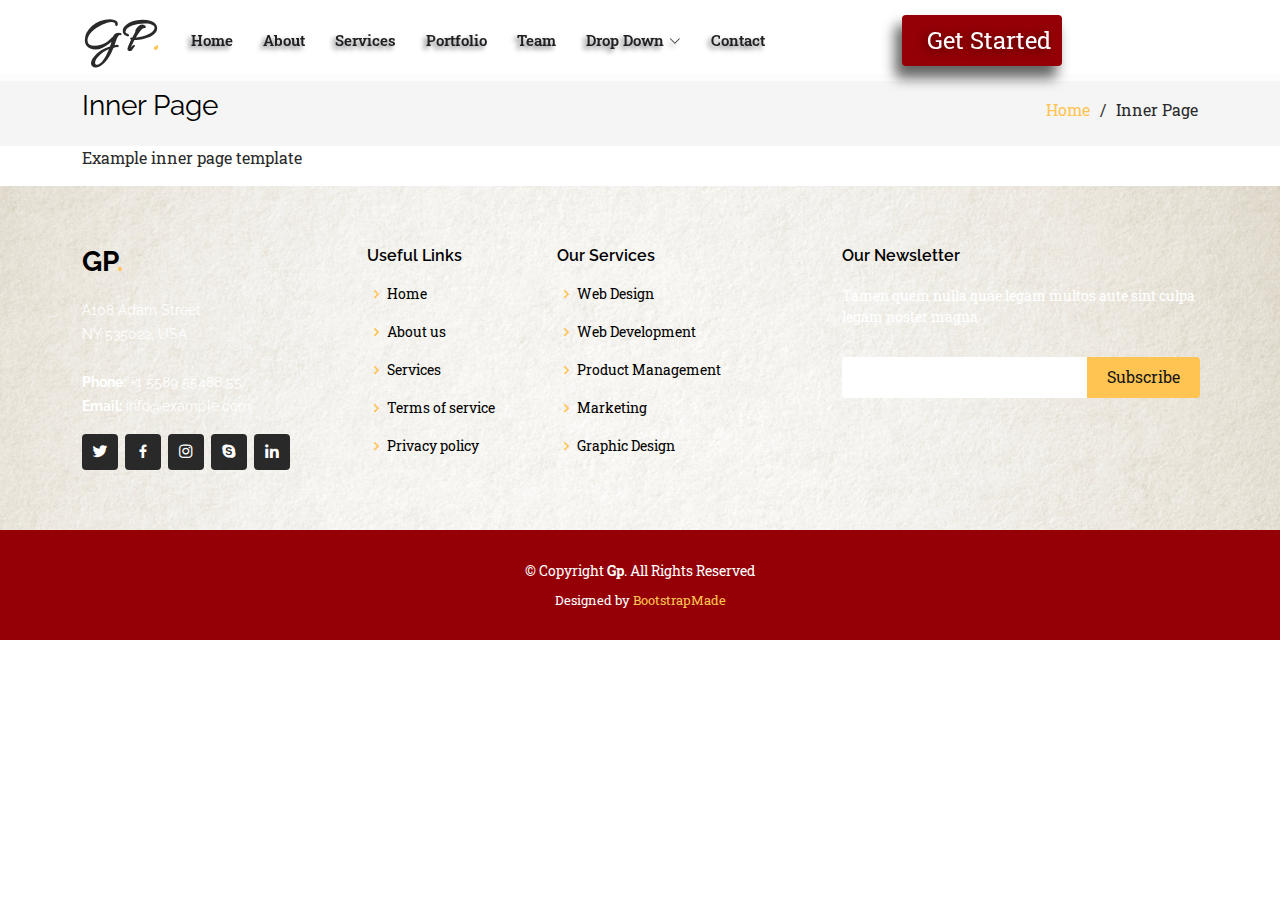
<file: inner-page.html>
<!DOCTYPE html>
<html lang="en">

<head>
  <meta charset="utf-8">
  <meta content="width=device-width, initial-scale=1.0" name="viewport">

  <title>Inner Page - Gp Bootstrap Template</title>
  <meta content="" name="description">
  <meta content="" name="keywords">

  <!-- Favicons -->
  <link href="assets/img/favicon.png" rel="icon">
  <link href="assets/img/apple-touch-icon.png" rel="apple-touch-icon">

  <!-- Google Fonts -->
  <link href="https://fonts.googleapis.com/css?family=Open+Sans:300,300i,400,400i,600,600i,700,700i|Raleway:300,300i,400,400i,500,500i,600,600i,700,700i|Poppins:300,300i,400,400i,500,500i,600,600i,700,700i" rel="stylesheet">

  <!-- Vendor CSS Files -->
  <link href="assets/vendor/aos/aos.css" rel="stylesheet">
  <link href="assets/vendor/bootstrap/css/bootstrap.min.css" rel="stylesheet">
  <link href="assets/vendor/bootstrap-icons/bootstrap-icons.css" rel="stylesheet">
  <link href="assets/vendor/boxicons/css/boxicons.min.css" rel="stylesheet">
  <link href="assets/vendor/glightbox/css/glightbox.min.css" rel="stylesheet">
  <link href="assets/vendor/remixicon/remixicon.css" rel="stylesheet">
  <link href="assets/vendor/swiper/swiper-bundle.min.css" rel="stylesheet">

  <!-- Template Main CSS File -->
  <link href="assets/css/style.css" rel="stylesheet">

  <!-- =======================================================
  * Template Name: Gp - v4.10.0
  * Template URL: https://bootstrapmade.com/gp-free-multipurpose-html-bootstrap-template/
  * Author: BootstrapMade.com
  * License: https://bootstrapmade.com/license/
  ======================================================== -->
</head>

<body>

  <!-- ======= Header ======= -->
  <header id="header" class="fixed-top header-inner-pages">
    <div class="container d-flex align-items-center justify-content-lg-between">

      <h1 class="logo me-auto me-lg-0"><a href="index.html">Gp<span>.</span></a></h1>
      <!-- Uncomment below if you prefer to use an image logo -->
      <!-- <a href="index.html" class="logo me-auto me-lg-0"><img src="assets/img/logo.png" alt="" class="img-fluid"></a>-->

      <nav id="navbar" class="navbar order-last order-lg-0">
        <ul>
          <li><a class="nav-link scrollto " href="#hero">Home</a></li>
          <li><a class="nav-link scrollto" href="#about">About</a></li>
          <li><a class="nav-link scrollto" href="#services">Services</a></li>
          <li><a class="nav-link scrollto " href="#portfolio">Portfolio</a></li>
          <li><a class="nav-link scrollto" href="#team">Team</a></li>
          <li class="dropdown"><a href="#"><span>Drop Down</span> <i class="bi bi-chevron-down"></i></a>
            <ul>
              <li><a href="#">Drop Down 1</a></li>
              <li class="dropdown"><a href="#"><span>Deep Drop Down</span> <i class="bi bi-chevron-right"></i></a>
                <ul>
                  <li><a href="#">Deep Drop Down 1</a></li>
                  <li><a href="#">Deep Drop Down 2</a></li>
                  <li><a href="#">Deep Drop Down 3</a></li>
                  <li><a href="#">Deep Drop Down 4</a></li>
                  <li><a href="#">Deep Drop Down 5</a></li>
                </ul>
              </li>
              <li><a href="#">Drop Down 2</a></li>
              <li><a href="#">Drop Down 3</a></li>
              <li><a href="#">Drop Down 4</a></li>
            </ul>
          </li>
          <li><a class="nav-link scrollto" href="#contact">Contact</a></li>
        </ul>
        <i class="bi bi-list mobile-nav-toggle"></i>
      </nav><!-- .navbar -->

      <a href="#about" class="get-started-btn scrollto">Get Started</a>

    </div>
  </header><!-- End Header -->

  <main id="main">

    <!-- ======= Breadcrumbs ======= -->
    <section class="breadcrumbs">
      <div class="container">

        <div class="d-flex justify-content-between align-items-center">
          <h2>Inner Page</h2>
          <ol>
            <li><a href="index.html">Home</a></li>
            <li>Inner Page</li>
          </ol>
        </div>

      </div>
    </section><!-- End Breadcrumbs -->

    <section class="inner-page">
      <div class="container">
        <p>
          Example inner page template
        </p>
      </div>
    </section>

  </main><!-- End #main -->

  <!-- ======= Footer ======= -->
  <footer id="footer">
    <div class="footer-top">
      <div class="container">
        <div class="row">

          <div class="col-lg-3 col-md-6">
            <div class="footer-info">
              <h3>Gp<span>.</span></h3>
              <p>
                A108 Adam Street <br>
                NY 535022, USA<br><br>
                <strong>Phone:</strong> +1 5589 55488 55<br>
                <strong>Email:</strong> info@example.com<br>
              </p>
              <div class="social-links mt-3">
                <a href="#" class="twitter"><i class="bx bxl-twitter"></i></a>
                <a href="#" class="facebook"><i class="bx bxl-facebook"></i></a>
                <a href="#" class="instagram"><i class="bx bxl-instagram"></i></a>
                <a href="#" class="google-plus"><i class="bx bxl-skype"></i></a>
                <a href="#" class="linkedin"><i class="bx bxl-linkedin"></i></a>
              </div>
            </div>
          </div>

          <div class="col-lg-2 col-md-6 footer-links">
            <h4>Useful Links</h4>
            <ul>
              <li><i class="bx bx-chevron-right"></i> <a href="#">Home</a></li>
              <li><i class="bx bx-chevron-right"></i> <a href="#">About us</a></li>
              <li><i class="bx bx-chevron-right"></i> <a href="#">Services</a></li>
              <li><i class="bx bx-chevron-right"></i> <a href="#">Terms of service</a></li>
              <li><i class="bx bx-chevron-right"></i> <a href="#">Privacy policy</a></li>
            </ul>
          </div>

          <div class="col-lg-3 col-md-6 footer-links">
            <h4>Our Services</h4>
            <ul>
              <li><i class="bx bx-chevron-right"></i> <a href="#">Web Design</a></li>
              <li><i class="bx bx-chevron-right"></i> <a href="#">Web Development</a></li>
              <li><i class="bx bx-chevron-right"></i> <a href="#">Product Management</a></li>
              <li><i class="bx bx-chevron-right"></i> <a href="#">Marketing</a></li>
              <li><i class="bx bx-chevron-right"></i> <a href="#">Graphic Design</a></li>
            </ul>
          </div>

          <div class="col-lg-4 col-md-6 footer-newsletter">
            <h4>Our Newsletter</h4>
            <p>Tamen quem nulla quae legam multos aute sint culpa legam noster magna</p>
            <form action="" method="post">
              <input type="email" name="email"><input type="submit" value="Subscribe">
            </form>

          </div>

        </div>
      </div>
    </div>

    <div class="container">
      <div class="copyright">
        &copy; Copyright <strong><span>Gp</span></strong>. All Rights Reserved
      </div>
      <div class="credits">
        <!-- All the links in the footer should remain intact. -->
        <!-- You can delete the links only if you purchased the pro version. -->
        <!-- Licensing information: https://bootstrapmade.com/license/ -->
        <!-- Purchase the pro version with working PHP/AJAX contact form: https://bootstrapmade.com/gp-free-multipurpose-html-bootstrap-template/ -->
        Designed by <a href="https://bootstrapmade.com/">BootstrapMade</a>
      </div>
    </div>
  </footer><!-- End Footer -->

  <div id="preloader"></div>
  <a href="#" class="back-to-top d-flex align-items-center justify-content-center"><i class="bi bi-arrow-up-short"></i></a>

  <!-- Vendor JS Files -->
  <script src="assets/vendor/purecounter/purecounter_vanilla.js"></script>
  <script src="assets/vendor/aos/aos.js"></script>
  <script src="assets/vendor/bootstrap/js/bootstrap.bundle.min.js"></script>
  <script src="assets/vendor/glightbox/js/glightbox.min.js"></script>
  <script src="assets/vendor/isotope-layout/isotope.pkgd.min.js"></script>
  <script src="assets/vendor/swiper/swiper-bundle.min.js"></script>
  <script src="assets/vendor/php-email-form/validate.js"></script>

  <!-- Template Main JS File -->
  <script src="assets/js/main.js"></script>

</body>

</html>
</file>
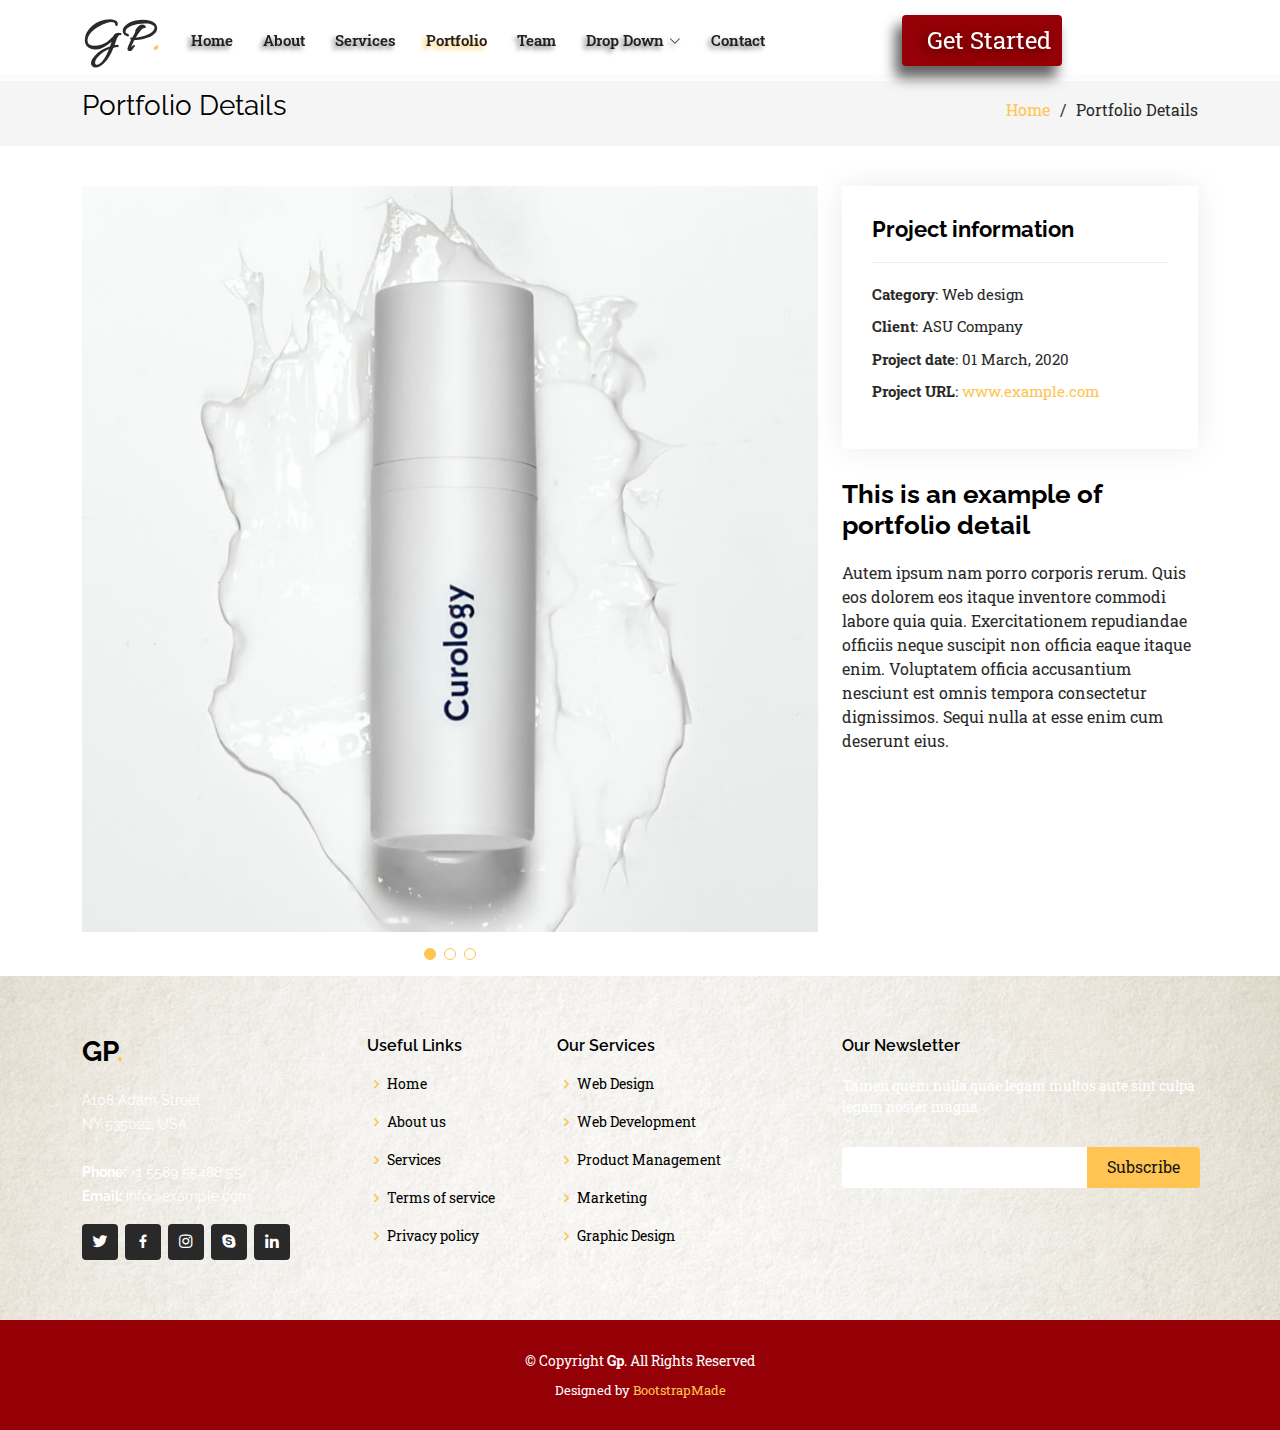
<file: portfolio-details.html>
<!DOCTYPE html>
<html lang="en">

<head>
  <meta charset="utf-8">
  <meta content="width=device-width, initial-scale=1.0" name="viewport">

  <title>Portfolio Details - Gp Bootstrap Template</title>
  <meta content="" name="description">
  <meta content="" name="keywords">

  <!-- Favicons -->
  <link href="assets/img/favicon.png" rel="icon">
  <link href="assets/img/apple-touch-icon.png" rel="apple-touch-icon">

  <!-- Google Fonts -->
  <link href="https://fonts.googleapis.com/css?family=Open+Sans:300,300i,400,400i,600,600i,700,700i|Raleway:300,300i,400,400i,500,500i,600,600i,700,700i|Poppins:300,300i,400,400i,500,500i,600,600i,700,700i" rel="stylesheet">

  <!-- Vendor CSS Files -->
  <link href="assets/vendor/aos/aos.css" rel="stylesheet">
  <link href="assets/vendor/bootstrap/css/bootstrap.min.css" rel="stylesheet">
  <link href="assets/vendor/bootstrap-icons/bootstrap-icons.css" rel="stylesheet">
  <link href="assets/vendor/boxicons/css/boxicons.min.css" rel="stylesheet">
  <link href="assets/vendor/glightbox/css/glightbox.min.css" rel="stylesheet">
  <link href="assets/vendor/remixicon/remixicon.css" rel="stylesheet">
  <link href="assets/vendor/swiper/swiper-bundle.min.css" rel="stylesheet">

  <!-- Template Main CSS File -->
  <link href="assets/css/style.css" rel="stylesheet">

  <!-- =======================================================
  * Template Name: Gp - v4.10.0
  * Template URL: https://bootstrapmade.com/gp-free-multipurpose-html-bootstrap-template/
  * Author: BootstrapMade.com
  * License: https://bootstrapmade.com/license/
  ======================================================== -->
</head>

<body>

  <!-- ======= Header ======= -->
  <header id="header" class="fixed-top header-inner-pages">
    <div class="container d-flex align-items-center justify-content-lg-between">

      <h1 class="logo me-auto me-lg-0"><a href="index.html">Gp<span>.</span></a></h1>
      <!-- Uncomment below if you prefer to use an image logo -->
      <!-- <a href="index.html" class="logo me-auto me-lg-0"><img src="assets/img/logo.png" alt="" class="img-fluid"></a>-->

      <nav id="navbar" class="navbar order-last order-lg-0">
        <ul>
          <li><a class="nav-link scrollto " href="#hero">Home</a></li>
          <li><a class="nav-link scrollto" href="#about">About</a></li>
          <li><a class="nav-link scrollto" href="#services">Services</a></li>
          <li><a class="nav-link scrollto active" href="#portfolio">Portfolio</a></li>
          <li><a class="nav-link scrollto" href="#team">Team</a></li>
          <li class="dropdown"><a href="#"><span>Drop Down</span> <i class="bi bi-chevron-down"></i></a>
            <ul>
              <li><a href="#">Drop Down 1</a></li>
              <li class="dropdown"><a href="#"><span>Deep Drop Down</span> <i class="bi bi-chevron-right"></i></a>
                <ul>
                  <li><a href="#">Deep Drop Down 1</a></li>
                  <li><a href="#">Deep Drop Down 2</a></li>
                  <li><a href="#">Deep Drop Down 3</a></li>
                  <li><a href="#">Deep Drop Down 4</a></li>
                  <li><a href="#">Deep Drop Down 5</a></li>
                </ul>
              </li>
              <li><a href="#">Drop Down 2</a></li>
              <li><a href="#">Drop Down 3</a></li>
              <li><a href="#">Drop Down 4</a></li>
            </ul>
          </li>
          <li><a class="nav-link scrollto" href="#contact">Contact</a></li>
        </ul>
        <i class="bi bi-list mobile-nav-toggle"></i>
      </nav><!-- .navbar -->

      <a href="#about" class="get-started-btn scrollto">Get Started</a>

    </div>
  </header><!-- End Header -->

  <main id="main">

    <!-- ======= Breadcrumbs ======= -->
    <section id="breadcrumbs" class="breadcrumbs">
      <div class="container">

        <div class="d-flex justify-content-between align-items-center">
          <h2>Portfolio Details</h2>
          <ol>
            <li><a href="index.html">Home</a></li>
            <li>Portfolio Details</li>
          </ol>
        </div>

      </div>
    </section><!-- End Breadcrumbs -->

    <!-- ======= Portfolio Details Section ======= -->
    <section id="portfolio-details" class="portfolio-details">
      <div class="container">

        <div class="row gy-4">

          <div class="col-lg-8">
            <div class="portfolio-details-slider swiper">
              <div class="swiper-wrapper align-items-center">

                <div class="swiper-slide">
                  <img src="assets/img/portfolio/portfolio-1.jpg" alt="">
                </div>

                <div class="swiper-slide">
                  <img src="assets/img/portfolio/portfolio-2.jpg" alt="">
                </div>

                <div class="swiper-slide">
                  <img src="assets/img/portfolio/portfolio-3.jpg" alt="">
                </div>

              </div>
              <div class="swiper-pagination"></div>
            </div>
          </div>

          <div class="col-lg-4">
            <div class="portfolio-info">
              <h3>Project information</h3>
              <ul>
                <li><strong>Category</strong>: Web design</li>
                <li><strong>Client</strong>: ASU Company</li>
                <li><strong>Project date</strong>: 01 March, 2020</li>
                <li><strong>Project URL</strong>: <a href="#">www.example.com</a></li>
              </ul>
            </div>
            <div class="portfolio-description">
              <h2>This is an example of portfolio detail</h2>
              <p>
                Autem ipsum nam porro corporis rerum. Quis eos dolorem eos itaque inventore commodi labore quia quia. Exercitationem repudiandae officiis neque suscipit non officia eaque itaque enim. Voluptatem officia accusantium nesciunt est omnis tempora consectetur dignissimos. Sequi nulla at esse enim cum deserunt eius.
              </p>
            </div>
          </div>

        </div>

      </div>
    </section><!-- End Portfolio Details Section -->

  </main><!-- End #main -->

  <!-- ======= Footer ======= -->
  <footer id="footer">
    <div class="footer-top">
      <div class="container">
        <div class="row">

          <div class="col-lg-3 col-md-6">
            <div class="footer-info">
              <h3>Gp<span>.</span></h3>
              <p>
                A108 Adam Street <br>
                NY 535022, USA<br><br>
                <strong>Phone:</strong> +1 5589 55488 55<br>
                <strong>Email:</strong> info@example.com<br>
              </p>
              <div class="social-links mt-3">
                <a href="#" class="twitter"><i class="bx bxl-twitter"></i></a>
                <a href="#" class="facebook"><i class="bx bxl-facebook"></i></a>
                <a href="#" class="instagram"><i class="bx bxl-instagram"></i></a>
                <a href="#" class="google-plus"><i class="bx bxl-skype"></i></a>
                <a href="#" class="linkedin"><i class="bx bxl-linkedin"></i></a>
              </div>
            </div>
          </div>

          <div class="col-lg-2 col-md-6 footer-links">
            <h4>Useful Links</h4>
            <ul>
              <li><i class="bx bx-chevron-right"></i> <a href="#">Home</a></li>
              <li><i class="bx bx-chevron-right"></i> <a href="#">About us</a></li>
              <li><i class="bx bx-chevron-right"></i> <a href="#">Services</a></li>
              <li><i class="bx bx-chevron-right"></i> <a href="#">Terms of service</a></li>
              <li><i class="bx bx-chevron-right"></i> <a href="#">Privacy policy</a></li>
            </ul>
          </div>

          <div class="col-lg-3 col-md-6 footer-links">
            <h4>Our Services</h4>
            <ul>
              <li><i class="bx bx-chevron-right"></i> <a href="#">Web Design</a></li>
              <li><i class="bx bx-chevron-right"></i> <a href="#">Web Development</a></li>
              <li><i class="bx bx-chevron-right"></i> <a href="#">Product Management</a></li>
              <li><i class="bx bx-chevron-right"></i> <a href="#">Marketing</a></li>
              <li><i class="bx bx-chevron-right"></i> <a href="#">Graphic Design</a></li>
            </ul>
          </div>

          <div class="col-lg-4 col-md-6 footer-newsletter">
            <h4>Our Newsletter</h4>
            <p>Tamen quem nulla quae legam multos aute sint culpa legam noster magna</p>
            <form action="" method="post">
              <input type="email" name="email"><input type="submit" value="Subscribe">
            </form>

          </div>

        </div>
      </div>
    </div>

    <div class="container">
      <div class="copyright">
        &copy; Copyright <strong><span>Gp</span></strong>. All Rights Reserved
      </div>
      <div class="credits">
        <!-- All the links in the footer should remain intact. -->
        <!-- You can delete the links only if you purchased the pro version. -->
        <!-- Licensing information: https://bootstrapmade.com/license/ -->
        <!-- Purchase the pro version with working PHP/AJAX contact form: https://bootstrapmade.com/gp-free-multipurpose-html-bootstrap-template/ -->
        Designed by <a href="https://bootstrapmade.com/">BootstrapMade</a>
      </div>
    </div>
  </footer><!-- End Footer -->

  <div id="preloader"></div>
  <a href="#" class="back-to-top d-flex align-items-center justify-content-center"><i class="bi bi-arrow-up-short"></i></a>

  <!-- Vendor JS Files -->
  <script src="assets/vendor/purecounter/purecounter_vanilla.js"></script>
  <script src="assets/vendor/aos/aos.js"></script>
  <script src="assets/vendor/bootstrap/js/bootstrap.bundle.min.js"></script>
  <script src="assets/vendor/glightbox/js/glightbox.min.js"></script>
  <script src="assets/vendor/isotope-layout/isotope.pkgd.min.js"></script>
  <script src="assets/vendor/swiper/swiper-bundle.min.js"></script>
  <script src="assets/vendor/php-email-form/validate.js"></script>

  <!-- Template Main JS File -->
  <script src="assets/js/main.js"></script>

</body>

</html>
</file>
<file: assets/css/style.css>
/**
* Template Name: Gp - v4.10.0
* Template URL: https://bootstrapmade.com/gp-free-multipurpose-html-bootstrap-template/
* Author: BootstrapMade.com
* License: https://bootstrapmade.com/license/
*/
/*--------------------------------------------------------------
# Imports
--------------------------------------------------------------*/
@import url('https://fonts.googleapis.com/css2?family=Alex+Brush&family=Allison&family=Allura&family=Great+Vibes&family=Old+Standard+TT:wght@400;700&family=Playfair+Display+SC:wght@400;700&family=Roboto+Slab:wght@100;300;500;800&family=Tangerine:wght@400;700&display=swap');

/* font-family: 'Alex Brush', cursive;
font-family: 'Allison', cursive;
font-family: 'Allura', cursive;
font-family: 'Great Vibes', cursive;
font-family: 'Roboto Slab', serif;
font-family: 'Tangerine', cursive;
 */


/*--------------------------------------------------------------
# General
--------------------------------------------------------------*/
body {
  font-family: "Roboto Slab", sans-serif;
  color: #2a2a2a;
}

a {
  color: #ffc451;
  text-decoration: none;
}

a:hover {
  color: #ffd584;
  text-decoration: none;
}

h1,
h2,
h3,
h4,
h5,
h6 {
  font-family: "Raleway", sans-serif;
  /* font-family: "Great Vibes", sans-serif; */
  color: #000000 !important;
  /* font-family: 'Alex Brush', cursive;
font-family: 'Allison', cursive;
font-family: 'Allura', cursive;
font-family: 'Great Vibes', cursive;
font-family: 'Roboto Slab', serif;
font-family: 'Tangerine', cursive;
 */
}

/*--------------------------------------------------------------
# Back to top button
--------------------------------------------------------------*/
.back-to-top {
  position: fixed;
  visibility: hidden;
  opacity: 0;
  right: 15px;
  bottom: 15px;
  z-index: 996;
  background: #ffc451;
  width: 40px;
  height: 40px;
  border-radius: 4px;
  transition: all 0.4s;
}

.back-to-top i {
  font-size: 28px;
  color: #151515;
  line-height: 0;
}

.back-to-top:hover {
  background: #151515;
}

.back-to-top:hover i {
  color: #ffc451;
}

.back-to-top.active {
  visibility: visible;
  opacity: 1;
}

/*--------------------------------------------------------------
# Preloader
--------------------------------------------------------------*/
#preloader {
  position: fixed;
  top: 0;
  left: 0;
  right: 0;
  bottom: 0;
  z-index: 9999;
  overflow: hidden;
  background: #151515;
}

#preloader:before {
  content: "";
  position: fixed;
  top: calc(50% - 0px);
  left: calc(50% - 30px);
  border: 6px solid #ffc451;
  border-top-color: #151515;
  border-bottom-color: #151515;
  border-radius: 50%;
  width: 60px;
  height: 60px;
  -webkit-animation: animate-preloader 1s linear infinite;
  animation: animate-preloader 1s linear infinite;
}

@-webkit-keyframes animate-preloader {
  0% {
    transform: rotate(0deg);
  }

  100% {
    transform: rotate(360deg);
  }
}

@keyframes animate-preloader {
  0% {
    transform: rotate(0deg);
  }

  100% {
    transform: rotate(360deg);
  }
}

/*--------------------------------------------------------------
# Disable aos animation delay on mobile devices
--------------------------------------------------------------*/
@media screen and (max-width: 768px) {
  [data-aos-delay] {
    transition-delay: 0 !important;
  }
}

/*--------------------------------------------------------------
# Header
--------------------------------------------------------------*/
#header {
  transition: all 0.5s;
  z-index: 997;
  padding: 15px 0;
}

#header.header-scrolled,
#header.header-inner-pages {
  background: rgb(255 255 255 / 66%);
}

#header .logo {
/* font-family: 'Allison', cursive; */
font-family: 'Allura', cursive;
  font-size: 3rem;
  margin: 0;
  padding: 0;
  line-height: 1;
  font-weight: 700;
  letter-spacing: 2px;
  text-transform: uppercase;
}

#header .logo a {
  color: #2a2a2a;
}

#header .logo a span {
  color: #ffc451;
}

#header .logo img {
  max-height: 40px;
}

/*--------------------------------------------------------------
#  Get Startet Button
--------------------------------------------------------------*/
.get-started-btn {
  color: #fff;
  text-shadow: -3px 2px 10px #0000008a;
  box-shadow: -6px 11px 13px 1px rgb(0 0 0 / 61%);
  border-radius: 4px;
  padding: 7px 25px 8px 25px;
  white-space: nowrap;
  transition: 0.3s;
  font-size: 14px;
  display: inline-block;
  /* border: 2px solid #ffc451; */
  background-color: #940006;
}

.get-started-btn:hover {
  background: #ffbb38;
  color: #343a40;
}
/* 
@media (max-width: 992px) {
  .get-started-btn {
    padding: 7px 20px 8px 20px;
    margin-right: 15px;
  }
} */

/*--------------------------------------------------------------
# Navigation Menu
--------------------------------------------------------------*/
/**
* Desktop Navigation 
*/
.navbar {
  padding: 0;
}

.navbar ul {
  margin: 0;
  padding: 0;
  display: flex;
  list-style: none;
  align-items: center;
}

.navbar li {
  position: relative;
  display: flex;
  justify-content: center;
}

.navbar a,
.navbar a:focus {
  display: flex;
  align-items: center;
  justify-content: space-between;
  padding: 10px 0 10px 30px;
  font-size: 15px;
  font-weight: 600;
  color: #202124;
  white-space: nowrap;
  transition: 0.3s;
  text-shadow: -3px 3px 5px #00000087;
}

.navbar a i,
.navbar a:focus i {
  font-size: 12px;
  line-height: 0;
  margin-left: 5px;
}

.navbar a:hover,
.navbar .active,
.navbar .active:focus,
.navbar li:hover>a {
  color: #202124;
  text-shadow: -3px 3px 5px #ffc451;
}

.navbar .dropdown ul {
  display: block;
  position: absolute;
  left: 14px;
  top: calc(100% + 30px);
  margin: 0;
  padding: 10px 0;
  z-index: 99;
  opacity: 0;
  visibility: hidden;
  background: #fff;
  box-shadow: 0px 0px 30px rgba(127, 137, 161, 0.25);
  transition: 0.3s;
}

.navbar .dropdown ul li {
  min-width: 200px;
}

.navbar .dropdown ul a {
  padding: 10px 20px;
  font-size: 14px;
  text-transform: none;
  color: #151515;
  font-weight: 400;
}

.navbar .dropdown ul a i {
  font-size: 12px;
}

.navbar .dropdown ul a:hover,
.navbar .dropdown ul .active:hover,
.navbar .dropdown ul li:hover>a {
  background-color: #ffc451;
}

.navbar .dropdown:hover>ul {
  opacity: 1;
  top: 100%;
  visibility: visible;
}

.navbar .dropdown .dropdown ul {
  top: 0;
  left: calc(100% - 30px);
  visibility: hidden;
}

.navbar .dropdown .dropdown:hover>ul {
  opacity: 1;
  top: 0;
  left: 100%;
  visibility: visible;
}

@media (max-width: 1366px) {
  .navbar .dropdown .dropdown ul {
    left: -90%;
  }

  .navbar .dropdown .dropdown:hover>ul {
    left: -100%;
  }
}

/**
* Mobile Navigation 
*/
.mobile-nav-toggle {
  color: #000;
  font-size: 3rem;
  cursor: pointer;
  display: none;
  line-height: 0;
  transition: 0.5s;
}

@media (max-width: 991px) {
  .mobile-nav-toggle {
    display: block;
  }

  #header.header-scrolled, #header.header-inner-pages {
    background: #21252900;
  }

  .navbar ul {
    display: none;
  }
}

.navbar-mobile {
  position: fixed;
  overflow: hidden;
  top: 0;
  right: 0;
  left: 0;
  bottom: 0;
  background: rgb(255 255 255 / 87%);
  transition: 0.3s;
  z-index: 999;
}

.navbar-mobile .mobile-nav-toggle {
  position: absolute;
  top: 15px;
  right: 15px;
}

.navbar-mobile ul {
  max-height: fit-content;
  display: block;
  position: absolute;
  top: 4rem;
  width: 100%;
  padding: 10px 0;
  /* background-color: #fff; */
  overflow-y: auto;
  transition: 0.3s;
}

.navbar-mobile a,
.navbar-mobile a:focus {
  padding: 10px 20px;
  font-size: 1.5rem;
  color: #151515;
}

.navbar-mobile a:hover,
.navbar-mobile .active,
.navbar-mobile li:hover>a {
  color: #151515;
  background-color: #ffc451;
}

.navbar-mobile .getstarted,
.navbar-mobile .getstarted:focus {
  margin: 15px;
}

.navbar-mobile .dropdown ul {
  position: static;
  display: none;
  margin: 10px 20px;
  padding: 10px 0;
  z-index: 99;
  opacity: 1;
  visibility: visible;
  background: #fff;
  box-shadow: 0px 0px 30px rgba(127, 137, 161, 0.25);
}

.navbar-mobile .dropdown ul li {
  min-width: 200px;
}

.navbar-mobile .dropdown ul a {
  padding: 10px 20px;
  color: #151515;
}

.navbar-mobile .dropdown ul a i {
  font-size: 12px;
}

.navbar-mobile .dropdown ul a:hover,
.navbar-mobile .dropdown ul .active:hover,
.navbar-mobile .dropdown ul li:hover>a {
  background-color: #ffc451;
}

.navbar-mobile .dropdown>.dropdown-active {
  display: block;
}

/*--------------------------------------------------------------
# Hero Section
--------------------------------------------------------------*/
#hero {
  width: 100%;
  min-height: 100vh;
  background: url("../img/paper_bg.jpg") top center;
  background-size: cover;
  position: relative;
  margin-bottom: 2rem;

}

#hero:before {
  content: "";
  background: rgb(197 197 197 / 14%);
  position: absolute;
  bottom: 0;
  top: 0;
  left: 0;
  right: 0;
}

#hero .container {
  position: relative;
  /* padding-top: 74px; */
  text-align: center;
  height: 100%;
  padding-top: 7rem;
}
.flowers {
  background: url("../img/hero/AdobeStock_570336211.png") no-repeat;
  background-position: center center;
  background-size: cover;
  position: fixed;
  height: 90vh;
  width: 85vw;
  top: 0px;
  z-index: -1;
  margin: auto;
}
.flowers-row {
  margin-bottom: 14vh;
}


#hero h1 {
  margin: 13vh 0 2vh;
  font-size: 8rem;
  font-weight: 100;
  line-height: 8rem;
  color: #212529!important;
  /* font-family: "Allura", sans-serif; */
  font-family: "Old Standard TT", sans-serif;
  /* font-family: "Playfair Display SC", sans-serif; */
  text-shadow: -3px 3px 6px #0000007d;
  /* font-family: "Poppins", sans-serif; */
  /* font-family: 'Alex Brush', cursive;
font-family: 'Allison', cursive;
font-family: 'Allura', cursive;
font-family: 'Great Vibes', cursive;
font-family: 'Roboto Slab', serif;
font-family: 'Tangerine', cursive;
 */
}

#hero h1 span {
  color: #d4af37;
}

#hero h2 {
  font-family: "Raleway", sans-serif;
  font-weight: 400;
  margin: 10px 0 0 0;
  font-size: 2rem;
}

.buttons-index {
  margin-top: 5rem;
}

#hero .icon-box {
  /* padding: 1.5rem; */
  transition: ease-in-out 0.3s;
  /* background-color: #ffffff7a; */
  /* border-bottom: 3px solid rgba(255, 255, 255, 0.3); */
  /* border-radius: 1rem; */
  height: 100%;
  text-align: center;
  /* box-shadow: -6px 11px 13px 1px rgb(0 0 0 / 61%); */
}

#hero .icon-box i {
  font-size: 3rem;
  /* margin-bottom: 1rem; */
  color: #000000cf;
}

#hero .icon-box h4 {
  font-weight: 700;
  margin: 10px 0 0 0;
  padding: 0;
  line-height: 1;
  font-size: 20px;
  line-height: 26px;
}

#hero .icon-box h3 a {
  color: rgb(0, 0, 0) !important;
  transition: ease-in-out 0.3s;
  font-family: "tangerine", sans-serif;
  font-size: 3rem;
}

#hero .icon-box h3 a:hover {
  color: #ffc451;
}

#hero .icon-box:hover {
  border-color: #ffc451;
}

.rsvp-button {
  margin: 1rem auto 9rem!important;
}

@media (min-width: 1024px) {
  #hero {
    background-attachment: fixed;
  }
}

@media (max-width: 767px) {
  .flowers {
    height: 35rem!important;
    width: 23rem!important;
  }
  .flowers-row {
    margin-bottom: 2rem;
  }
  .desktop {
    display: none;
  }

  #hero {
    min-height: 100vh;
  }

  #hero h1 {
    font-size: 2.7rem;
    line-height: 3.7rem;
    margin: 5.5rem 0 0;
  }

  #hero h2 {
    font-size: 1rem;
    font-weight: 100;;
  }

  #hero .container {
    padding-top: 2.5rem;
    margin-top: 1rem;
  }
}

@media (min-width: 768px) and (max-width:818px) {
  .flowers {
    max-height: 90vh!important;
    max-width: 90vw!important;
  }
  #hero .container {
    /* height: 100vh; */
  }
  #hero h1 {
    font-size: 4.5rem;
    line-height: 7rem;
    margin: 6.5rem 0 0;
  }
  #hero h2 {
    font-size: 1.5rem;
  }
  .flowers-row {
    margin-bottom: 2rem;
  }
  a.get-started-btn.scrollto {
    font-size: 1.5rem;
  }
  .rsvp-button {
    margin: 3rem auto 13rem!important;
  }
  a.get-started-btn.scrollto.desktop {
    display: none;
  }
  iframe#gmap_canvas {
    height: 30vh;
  }
  iframe#gmap_canvas {
    height: 30vh;
    width: 100%;
  }
  .google-form iframe {
    width: 100%;
  }
}

@media (min-width: 819px) and (max-width:1023px) {
  .flowers {
    max-height: 90vh!important;
    max-width: 90vw!important;
  }
  #hero .container {
    height: 100vh;
  }
  #hero h1 {
    font-size: 5rem;
    line-height: 7rem;
    margin: 9rem 0 0;
  }
  #hero h2 {
    font-size: 2rem;
    margin: 2rem 0;
  }
  .flowers-row {
    margin-bottom: 2rem;
  }
  a.get-started-btn.scrollto {
    font-size: 1.5rem;
  }
  .rsvp-button {
    margin: 2rem auto 17rem!important;
  }
  a.get-started-btn.scrollto.desktop {
    display: none;
  }
  iframe#gmap_canvas {
    height: 30vh;
  }
  iframe#gmap_canvas {
    height: 30vh;
    width: 100%;
  }
  .google-form iframe {
    width: 100%;
  }
}

@media (min-width: 1024px) {
  .buttons-index {
    display: none;
  }
  .flowers {
    background: url("../img/hero/AdobeStock_570336211-2.png") no-repeat;
    background-position: center center;
    background-size: cover;
    position: fixed;
    height: 90vh;
    width: 85vw;
    top: 0px;
    z-index: -1;
    margin: 3rem auto;
  }
  .flowers {
    max-height: 90vh!important;
    max-width: 60vw;
    /* max-width: 90vw!important; */
  }
  .flowers-row {
    margin-bottom: 0rem!important;
  }
  .rsvp-button {
    /* margin: 0 auto 9rem!important; */
    margin-top: 0!important;
    margin-bottom: 9rem!important;
  } 
  #hero .container {
    height: 100vh;
  }
  #hero h1 {
    font-size: 6rem;
    line-height: 6rem;
    margin: 8rem 0 0;
  }
  #hero h2 {
    font-size: 2rem;
    margin: 1rem 0;
  }
  .flowers-row {
    margin-bottom: 2rem;
  }
  .get-started-btn {
    width: 10rem!important;
  }
  a.get-started-btn.scrollto {
    font-size: 1.5rem;
  }
  /* .rsvp-button {
    margin: 2rem auto 17rem!important;
  } */
  a.get-started-btn.scrollto.desktop {
    display: none;
  }
  iframe#gmap_canvas {
    height: 30vh;
  }
  iframe#gmap_canvas {
    height: 30vh;
    width: 100%;
  }
  .google-form iframe {
    width: 100%;
  }
}


  
  .get-started-btn {
    color: #fff;
    text-shadow: -3px 2px 10px #0000008a;
    font-size: 1rem;
    background-color: #940006;
    width: 8rem;
    margin: auto;
  }
  
  /* iframe {
    width="600"; 
    height="500" 
  } */
  iframe {
    border: 0;
    height: 50vh;
    width: 100%;
  }
  
  .mapouter {
    position:relative;
    text-align:right;
    /* height:100%; */
    width:100%;
  }
  .gmap_canvas {
    overflow:hidden;
    background:none!important;
    height:100%;
    width:100%;
  }
  .icon-box.mt-5.aos-init.aos-animate {
    padding: 0;
  }
}

/*--------------------------------------------------------------
# Sections General
--------------------------------------------------------------*/
section {
  padding: 10px 0 60px;
  overflow: hidden;
}

.section-title {
  padding-bottom: 20px;
}

section#hero {
  margin-bottom: 60px;
}
.section-title h2
 {
  font-size: 14px;
  font-weight: 500;
  padding: 0;
  line-height: 1px;
  margin: 0 0 5px 0;
  letter-spacing: 2px;
  text-transform: uppercase;
  color: #aaaaaa;
  font-family: "Poppins", sans-serif;
}

.section-title h2::after {
  content: "";
  width: 120px;
  height: 1px;
  display: inline-block;
  background: #ffde9e;
  margin: 4px 10px;
}

.section-title p {
  margin: 0;
  margin: 0;
  font-size: 36px;
  font-weight: 700;
  text-transform: uppercase;
  font-family: "Poppins", sans-serif;
  color: #151515;
}
.rsvp-button {
  margin: 1rem auto 11rem;
}
.general-box-shadow {
  box-shadow: 0px 0 25px 0 rgba(0, 0, 0, 0.1);
}

.hr {
  margin: 1rem;
  color: inherit;
  border: 0;
  border-top: 1px solid;
  opacity: .25;
}
.fill-div {
  display: block;
  height: 100%;
  width: 100%;
  text-decoration: none;
}
.images {
  margin-bottom: 1rem;
}
/*--------------------------------------------------------------
# Church
--------------------------------------------------------------*/
.about .content h3,
.features h3 {
  font-weight: 700;
  font-size: 28px;
  font-family: "Poppins", sans-serif;
}

.about .content ul {
  list-style: none;
  padding: 0;
}

.about .content ul li {
  padding: 0 0 8px 26px;
  position: relative;
}

.about .content ul i {
  position: absolute;
  font-size: 20px;
  left: 0;
  top: -3px;
  color: #ffc451;
}

.about .content p:last-child {
  margin-bottom: 0;
}
/* .mapouter {
  position:relative;
  text-align:right;
  height:500px;
  width:600px;
} */

/*--------------------------------------------------------------
# Clients
--------------------------------------------------------------*/
.clients {
  padding-top: 20px;
}

.clients .swiper-slide img {
  opacity: 0.5;
  transition: 0.3s;
  filter: grayscale(100);
}

.clients .swiper-slide img:hover {
  filter: none;
  opacity: 1;
}

.clients .swiper-pagination {
  margin-top: 20px;
  position: relative;
}

.clients .swiper-pagination .swiper-pagination-bullet {
  width: 12px;
  height: 12px;
  background-color: #fff;
  opacity: 1;
  background-color: #ddd;
}

.clients .swiper-pagination .swiper-pagination-bullet-active {
  background-color: #ffc451;
}

/*--------------------------------------------------------------
# Hotel
--------------------------------------------------------------*/
.features {
  padding-top: 20px;
}

/* .features .icon-box {
  padding-left: 15px;
} */

.features .icon-box h4 {
  font-size: 20px;
  font-weight: 700;
  /* margin: 5px 0 10px 60px; */
}

.features .icon-box i {
  /* font-size: 48px;
  float: left;
  color: #940006; */
}

.features .icon-box p {
  /* font-size: 15px;
  color: #848484; */
  /* margin-left: 60px; */
}

.features .image {
  background-position: center center;
  background-repeat: no-repeat;
  background-size: cover;
  min-height: 400px;
}

/*--------------------------------------------------------------
# Services
--------------------------------------------------------------*/
.services .icon-box {
  text-align: center;
  border: 1px solid #ebebeb;
  padding: 80px 20px;
  transition: all ease-in-out 0.3s;
  background: #fff;
}

.services .icon-box .icon {
  margin: 0 auto;
  width: 64px;
  height: 64px;
  background: #ffc451;
  border-radius: 4px;
  display: flex;
  align-items: center;
  justify-content: center;
  margin-bottom: 20px;
  transition: 0.3s;
}

.services .icon-box .icon i {
  color: #151515;
  font-size: 28px;
  transition: ease-in-out 0.3s;
}

.services .icon-box h4 {
  font-weight: 700;
  margin-bottom: 15px;
  font-size: 24px;
}

.services .icon-box h4 a {
  color: #151515;
  transition: ease-in-out 0.3s;
}

.services .icon-box h4 a:hover {
  color: #ffc451;
}

.services .icon-box p {
  line-height: 24px;
  font-size: 14px;
  margin-bottom: 0;
}

.services .icon-box:hover {
  border-color: #fff;
  box-shadow: 0px 0 25px 0 rgba(0, 0, 0, 0.1);
  transform: translateY(-10px);
}

/*--------------------------------------------------------------
# Cta
--------------------------------------------------------------*/
.cta {
  background: linear-gradient(rgba(2, 2, 2, 0.5), rgba(0, 0, 0, 0.5)), url("../img/cta-bg.jpg") fixed center center;
  background-size: cover;
  padding: 60px 0;
}

.cta h3 {
  color: #fff;
  font-size: 28px;
  font-weight: 700;
}

.cta p {
  color: #fff;
}

.cta .cta-btn {
  font-family: "Raleway", sans-serif;
  font-weight: 600;
  font-size: 16px;
  letter-spacing: 1px;
  display: inline-block;
  padding: 8px 28px;
  border-radius: 4px;
  transition: 0.5s;
  margin-top: 10px;
  border: 2px solid #fff;
  color: #fff;
}

.cta .cta-btn:hover {
  background: #ffc451;
  border-color: #ffc451;
  color: #151515;
}

/*--------------------------------------------------------------
# Portfolio
--------------------------------------------------------------*/
.portfolio .portfolio-item {
  margin-bottom: 30px;
}

.portfolio #portfolio-flters {
  padding: 0;
  margin: 0 auto 20px auto;
  list-style: none;
  text-align: center;
}

.portfolio #portfolio-flters li {
  cursor: pointer;
  display: inline-block;
  padding: 8px 15px 10px 15px;
  font-size: 14px;
  font-weight: 600;
  line-height: 1;
  text-transform: uppercase;
  color: #444444;
  margin-bottom: 5px;
  transition: all 0.3s ease-in-out;
  border-radius: 3px;
}

.portfolio #portfolio-flters li:hover,
.portfolio #portfolio-flters li.filter-active {
  color: #151515;
  background: #ffc451;
}

.portfolio #portfolio-flters li:last-child {
  margin-right: 0;
}

.portfolio .portfolio-wrap {
  transition: 0.3s;
  position: relative;
  overflow: hidden;
  z-index: 1;
  background: rgba(21, 21, 21, 0.6);
}

.portfolio .portfolio-wrap::before {
  content: "";
  background: rgba(21, 21, 21, 0.6);
  position: absolute;
  left: 0;
  right: 0;
  top: 0;
  bottom: 0;
  transition: all ease-in-out 0.3s;
  z-index: 2;
  opacity: 0;
}

.portfolio .portfolio-wrap img {
  transition: all ease-in-out 0.3s;
}

.portfolio .portfolio-wrap .portfolio-info {
  opacity: 0;
  position: absolute;
  top: 0;
  left: 0;
  right: 0;
  bottom: 0;
  z-index: 3;
  transition: all ease-in-out 0.3s;
  display: flex;
  flex-direction: column;
  justify-content: flex-end;
  align-items: flex-start;
  padding: 20px;
}

.portfolio .portfolio-wrap .portfolio-info h4 {
  font-size: 20px;
  color: #fff;
  font-weight: 600;
}

.portfolio .portfolio-wrap .portfolio-info p {
  color: rgba(255, 255, 255, 0.7);
  font-size: 14px;
  text-transform: uppercase;
  padding: 0;
  margin: 0;
  font-style: italic;
}

.portfolio .portfolio-wrap .portfolio-links {
  text-align: center;
  z-index: 4;
}

.portfolio .portfolio-wrap .portfolio-links a {
  color: #fff;
  margin: 0 5px 0 0;
  font-size: 28px;
  display: inline-block;
  transition: 0.3s;
}

.portfolio .portfolio-wrap .portfolio-links a:hover {
  color: #ffc451;
}

.portfolio .portfolio-wrap:hover::before {
  opacity: 1;
}

.portfolio .portfolio-wrap:hover img {
  transform: scale(1.2);
}

.portfolio .portfolio-wrap:hover .portfolio-info {
  opacity: 1;
}

/*--------------------------------------------------------------
# Portfolio Details
--------------------------------------------------------------*/
.portfolio-details {
  padding-top: 40px;
}

.portfolio-details .portfolio-details-slider img {
  width: 100%;
}

.portfolio-details .portfolio-details-slider .swiper-pagination {
  margin-top: 20px;
  position: relative;
}

.portfolio-details .portfolio-details-slider .swiper-pagination .swiper-pagination-bullet {
  width: 12px;
  height: 12px;
  background-color: #fff;
  opacity: 1;
  border: 1px solid #ffc451;
}

.portfolio-details .portfolio-details-slider .swiper-pagination .swiper-pagination-bullet-active {
  background-color: #ffc451;
}

.portfolio-details .portfolio-info {
  padding: 30px;
  box-shadow: 0px 0 30px rgba(21, 21, 21, 0.08);
}

.portfolio-details .portfolio-info h3 {
  font-size: 22px;
  font-weight: 700;
  margin-bottom: 20px;
  padding-bottom: 20px;
  border-bottom: 1px solid #eee;
}

.portfolio-details .portfolio-info ul {
  list-style: none;
  padding: 0;
  font-size: 15px;
}

.portfolio-details .portfolio-info ul li+li {
  margin-top: 10px;
}

.portfolio-details .portfolio-description {
  padding-top: 30px;
}

.portfolio-details .portfolio-description h2 {
  font-size: 26px;
  font-weight: 700;
  margin-bottom: 20px;
}

.portfolio-details .portfolio-description p {
  padding: 0;
}

/*--------------------------------------------------------------
# Counts
--------------------------------------------------------------*/
.counts .content {
  padding: 30px 0;
}

.counts .content h3 {
  font-weight: 700;
  font-size: 34px;
  color: #151515;
}

.counts .content p {
  margin-bottom: 0;
}

.counts .content .count-box {
  padding: 20px 0;
  width: 100%;
}

.counts .content .count-box i {
  display: block;
  font-size: 36px;
  color: #ffc451;
  float: left;
}

.counts .content .count-box span {
  font-size: 36px;
  line-height: 30px;
  display: block;
  font-weight: 700;
  color: #151515;
  margin-left: 50px;
}

.counts .content .count-box p {
  padding: 15px 0 0 0;
  margin: 0 0 0 50px;
  font-family: "Raleway", sans-serif;
  font-size: 14px;
  color: #3b3b3b;
}

.counts .content .count-box a {
  font-weight: 600;
  display: block;
  margin-top: 20px;
  color: #3b3b3b;
  font-size: 15px;
  font-family: "Poppins", sans-serif;
  transition: ease-in-out 0.3s;
}

.counts .content .count-box a:hover {
  color: #626262;
}

.counts .image {
  background: url("../img/counts-img.jpg") center center no-repeat;
  background-size: cover;
  min-height: 400px;
}

@media (max-width: 991px) {
  .counts .image {
    text-align: center;
  }

  .counts .image img {
    max-width: 80%;
  }
}

@media (max-width: 667px) {
  .counts .image img {
    max-width: 100%;
  }
}

/*--------------------------------------------------------------
# Testimonials
--------------------------------------------------------------*/
.testimonials {
  padding: 80px 0;
  background: url("../img/testimonials-bg.jpg") no-repeat;
  background-position: center center;
  background-size: cover;
  position: relative;
}

.testimonials::before {
  content: "";
  position: absolute;
  left: 0;
  right: 0;
  top: 0;
  bottom: 0;
  background: rgba(0, 0, 0, 0.7);
}

.testimonials .section-header {
  margin-bottom: 40px;
}

.testimonials .testimonials-carousel,
.testimonials .testimonials-slider {
  overflow: hidden;
}

.testimonials .testimonial-item {
  text-align: center;
  color: #fff;
}

.testimonials .testimonial-item .testimonial-img {
  width: 100px;
  border-radius: 50%;
  border: 6px solid rgba(255, 255, 255, 0.15);
  margin: 0 auto;
}

.testimonials .testimonial-item h3 {
  font-size: 20px;
  font-weight: bold;
  margin: 10px 0 5px 0;
  color: #fff;
}

.testimonials .testimonial-item h4 {
  font-size: 14px;
  color: #ddd;
  margin: 0 0 15px 0;
}

.testimonials .testimonial-item .quote-icon-left,
.testimonials .testimonial-item .quote-icon-right {
  color: rgba(255, 255, 255, 0.6);
  font-size: 26px;
}

.testimonials .testimonial-item .quote-icon-left {
  display: inline-block;
  left: -5px;
  position: relative;
}

.testimonials .testimonial-item .quote-icon-right {
  display: inline-block;
  right: -5px;
  position: relative;
  top: 10px;
}

.testimonials .testimonial-item p {
  font-style: italic;
  margin: 0 auto 15px auto;
  color: #eee;
}

.testimonials .swiper-pagination {
  margin-top: 20px;
  position: relative;
}

.testimonials .swiper-pagination .swiper-pagination-bullet {
  width: 12px;
  height: 12px;
  background-color: rgba(255, 255, 255, 0.4);
  opacity: 0.5;
}

.testimonials .swiper-pagination .swiper-pagination-bullet-active {
  background-color: #ffc451;
  opacity: 1;
}

@media (min-width: 1024px) {
  .testimonials {
    background-attachment: fixed;
  }
}

@media (min-width: 992px) {
  .testimonials .testimonial-item p {
    width: 80%;
  }
}

/*--------------------------------------------------------------
# Team
--------------------------------------------------------------*/
.team {
  background: #fff;
  padding: 60px 0;
}

.team .member {
  margin-bottom: 20px;
  overflow: hidden;
  border-radius: 5px;
  background: #fff;
  box-shadow: 0px 2px 15px rgba(0, 0, 0, 0.1);
}

.team .member .member-img {
  position: relative;
  overflow: hidden;
}

.team .member .social {
  position: absolute;
  left: 0;
  bottom: 30px;
  right: 0;
  opacity: 0;
  transition: ease-in-out 0.3s;
  text-align: center;
}

.team .member .social a {
  transition: color 0.3s;
  color: #151515;
  margin: 0 3px;
  border-radius: 4px;
  width: 36px;
  height: 36px;
  background: rgba(255, 255, 255, 0.8);
  transition: ease-in-out 0.3s;
  color: #484848;
  display: inline-flex;
  justify-content: center;
  align-items: center;
}

.team .member .social a:hover {
  color: #151515;
  background: #ffc451;
}

.team .member .social i {
  font-size: 18px;
  line-height: 0;
}

.team .member .member-info {
  padding: 25px 15px;
}

.team .member .member-info h4 {
  font-weight: 700;
  margin-bottom: 5px;
  font-size: 18px;
  color: #151515;
}

.team .member .member-info span {
  display: block;
  font-size: 13px;
  font-weight: 400;
  color: #aaaaaa;
}

.team .member .member-info p {
  font-style: italic;
  font-size: 14px;
  line-height: 26px;
  color: #777777;
}

.team .member:hover .social {
  opacity: 1;
  bottom: 15px;
}

/*--------------------------------------------------------------
# Contact
--------------------------------------------------------------*/
.contact .info {
  width: 100%;
  background: #fff;
}

.google-form {
  
  margin-bottom: 2rem;
}
.google-form iframe {
  height: 70vh!important;
}
.contact .info i {
  font-size: 20px;
  background: #ffc451;
  color: #151515;
  float: left;
  width: 44px;
  height: 44px;
  display: flex;
  justify-content: center;
  align-items: center;
  border-radius: 4px;
  transition: all 0.3s ease-in-out;
}

.contact .info h4 {
  padding: 0 0 0 60px;
  font-size: 22px;
  font-weight: 600;
  margin-bottom: 5px;
  color: #151515;
}

.contact .info p {
  padding: 0 0 0 60px;
  margin-bottom: 0;
  font-size: 14px;
  color: #484848;
}

.contact .info .email {
  margin-top: 0;
}

.contact .info .phone {
  margin-top: 40px;
}

.contact .php-email-form {
  width: 100%;
  background: #fff;
}

.contact .php-email-form .form-group {
  padding-bottom: 8px;
}

.contact .php-email-form .error-message {
  display: none;
  color: #fff;
  background: #ed3c0d;
  text-align: left;
  padding: 15px;
  font-weight: 600;
}

.contact .php-email-form .error-message br+br {
  margin-top: 25px;
}

.contact .php-email-form .sent-message {
  display: none;
  color: #fff;
  background: #18d26e;
  text-align: center;
  padding: 15px;
  font-weight: 600;
}

.contact .php-email-form .loading {
  display: none;
  background: #fff;
  text-align: center;
  padding: 15px;
}

.contact .php-email-form .loading:before {
  content: "";
  display: inline-block;
  border-radius: 50%;
  width: 24px;
  height: 24px;
  margin: 0 10px -6px 0;
  border: 3px solid #18d26e;
  border-top-color: #eee;
  -webkit-animation: animate-loading 1s linear infinite;
  animation: animate-loading 1s linear infinite;
}

.contact .php-email-form input,
.contact .php-email-form textarea {
  border-radius: 0;
  box-shadow: none;
  font-size: 14px;
  border-radius: 4px;
}

.contact .php-email-form input:focus,
.contact .php-email-form textarea:focus {
  border-color: #ffc451;
}

.contact .php-email-form input {
  height: 44px;
}

.contact .php-email-form textarea {
  padding: 10px 12px;
}

.contact .php-email-form button[type=submit] {
  background: #ffc451;
  border: 0;
  padding: 10px 24px;
  color: #151515;
  transition: 0.4s;
  border-radius: 4px;
}

.contact .php-email-form button[type=submit]:hover {
  background: #ffcd6b;
}

@-webkit-keyframes animate-loading {
  0% {
    transform: rotate(0deg);
  }

  100% {
    transform: rotate(360deg);
  }
}

@keyframes animate-loading {
  0% {
    transform: rotate(0deg);
  }

  100% {
    transform: rotate(360deg);
  }
}

/*--------------------------------------------------------------
# Breadcrumbs
--------------------------------------------------------------*/
.breadcrumbs {
  padding: 15px 0;
  background: whitesmoke;
  min-height: 40px;
  margin-top: 74px;
}

.breadcrumbs h2 {
  font-size: 28px;
  font-weight: 400;
}

.breadcrumbs ol {
  display: flex;
  flex-wrap: wrap;
  list-style: none;
  padding: 0;
  margin: 0;
}

.breadcrumbs ol li+li {
  padding-left: 10px;
}

.breadcrumbs ol li+li::before {
  display: inline-block;
  padding-right: 10px;
  color: #2f2f2f;
  content: "/";
}

@media (max-width: 992px) {
  .breadcrumbs {
    margin-top: 68px;
  }

  .breadcrumbs .d-flex {
    display: block !important;
  }

  .breadcrumbs ol {
    display: block;
  }

  .breadcrumbs ol li {
    display: inline-block;
  }
}

/*--------------------------------------------------------------
# Footer
--------------------------------------------------------------*/
#footer {
  background: #940006;
  padding: 0 0 30px 0;
  color: #fff;
  font-size: 14px;
}

#footer .footer-top {
  width: 100%;
  background: url(../img/paper_bg.jpg) top center;
  background-size: cover;
  position: relative;
  padding: 60px 0 30px 0;
}

#footer .footer-top .footer-info {
  margin-bottom: 30px;
}

#footer .footer-top .footer-info h3 {
  font-size: 28px;
  margin: 0 0 20px 0;
  padding: 2px 0 2px 0;
  line-height: 1;
  font-weight: 700;
  text-transform: uppercase;
}

#footer .footer-top .footer-info h3 span {
  color: #ffc451;
}

#footer .footer-top .footer-info p {
  font-size: 14px;
  line-height: 24px;
  margin-bottom: 0;
  font-family: "Raleway", sans-serif;
  color: #fff;
}

#footer .footer-top .social-links a {
  font-size: 18px;
  display: inline-block;
  background: #292929;
  color: #fff;
  line-height: 1;
  padding: 8px 0;
  margin-right: 4px;
  border-radius: 4px;
  text-align: center;
  width: 36px;
  height: 36px;
  transition: 0.3s;
}

#footer .footer-top .social-links a:hover {
  background: #ffc451;
  color: #151515;
  text-decoration: none;
}

#footer .footer-top h4 {
  font-size: 16px;
  font-weight: 600;
  color: #fff;
  position: relative;
  padding-bottom: 12px;
}

#footer .footer-top .footer-links {
  margin-bottom: 30px;
}

#footer .footer-top .footer-links ul {
  list-style: none;
  padding: 0;
  margin: 0;
}

#footer .footer-top .footer-links ul i {
  padding-right: 2px;
  color: #ffc451;
  font-size: 18px;
  line-height: 1;
}

#footer .footer-top .footer-links ul li {
  padding: 10px 0;
  display: flex;
  align-items: center;
}

#footer .footer-top .footer-links ul li:first-child {
  padding-top: 0;
}

#footer .footer-top .footer-links ul a {
  color: black;
  transition: 0.3s;
  display: inline-block;
  line-height: 1;
}

#footer .footer-top .footer-links ul a:hover {
  color: #ffc451;
}

#footer .footer-top .footer-newsletter form {
  margin-top: 30px;
  background: #fff;
  padding: 6px 10px;
  position: relative;
  border-radius: 4px;
}

#footer .footer-top .footer-newsletter form input[type=email] {
  border: 0;
  padding: 4px;
  width: calc(100% - 110px);
}

#footer .footer-top .footer-newsletter form input[type=submit] {
  position: absolute;
  top: 0;
  right: -2px;
  bottom: 0;
  border: 0;
  background: none;
  font-size: 16px;
  padding: 0 20px;
  background: #ffc451;
  color: #151515;
  transition: 0.3s;
  border-radius: 0 4px 4px 0;
}

#footer .footer-top .footer-newsletter form input[type=submit]:hover {
  background: #ffcd6b;
}

#footer .copyright {
  text-align: center;
  padding-top: 30px;
}

#footer .credits {
  padding-top: 10px;
  text-align: center;
  font-size: 13px;
  color: #fff;
}

/* -------------------------------------------- */
/* BORDER */
</file>
